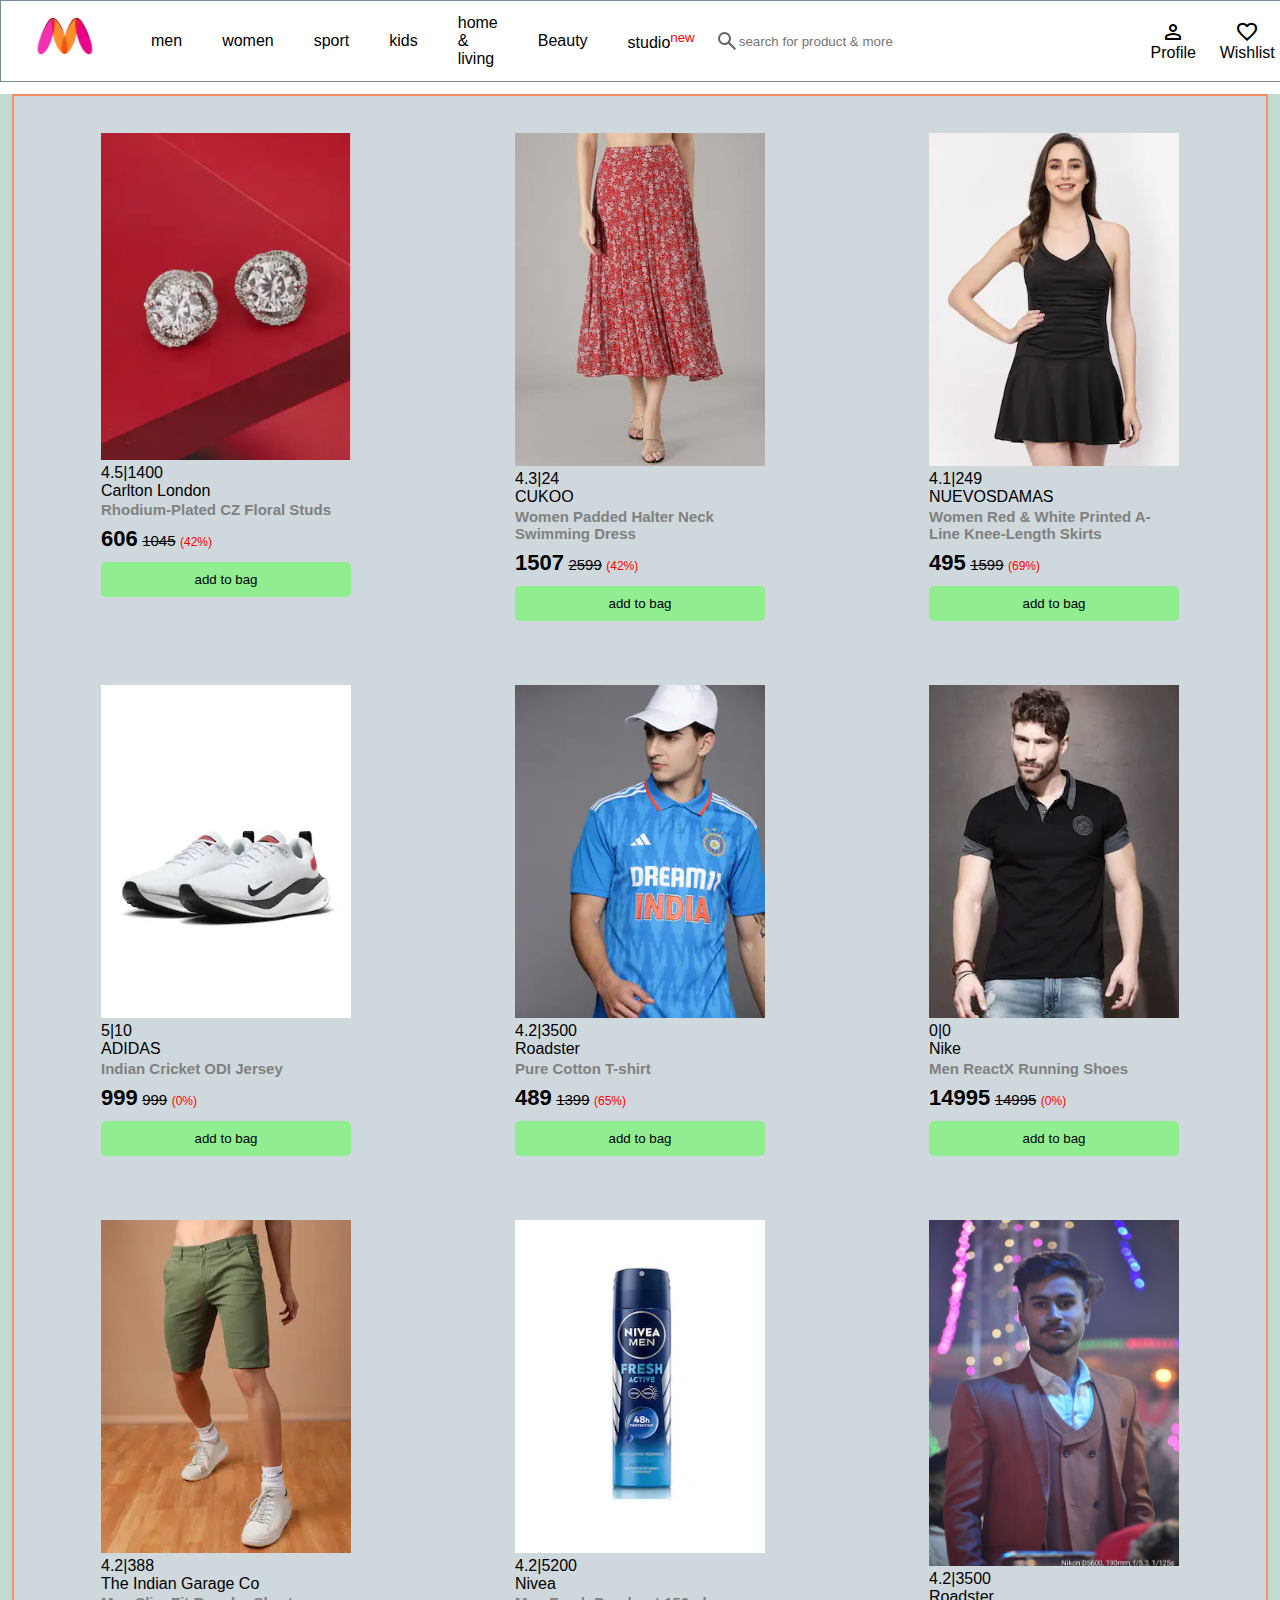
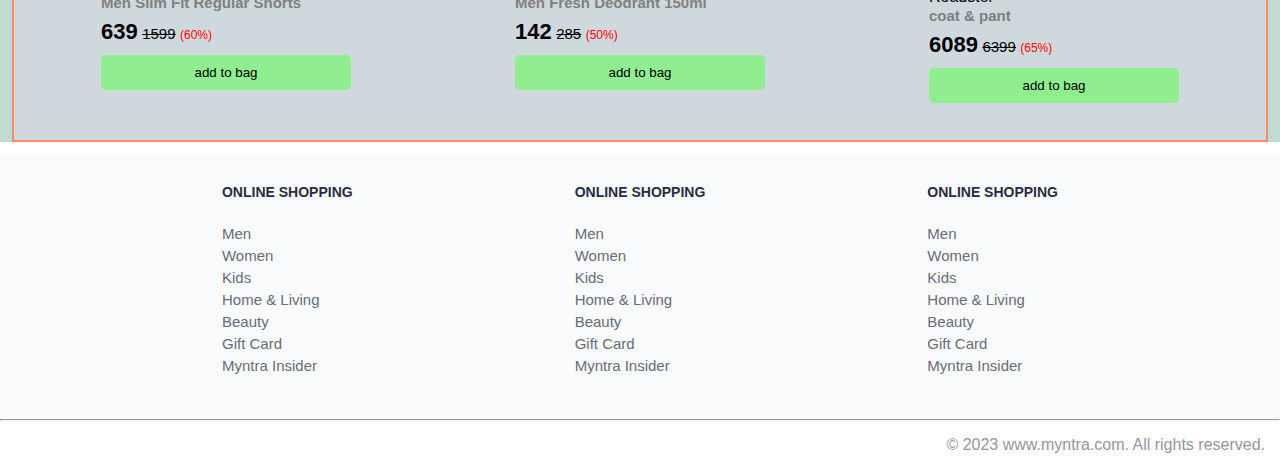
<file: index.html>
<!DOCTYPE html>
<html lang="en">
<head>
  <meta charset="UTF-8">
  <meta name="viewport" content="width=device-width, initial-scale=1.0">
  <title>mytrafunctional clone</title>
  <link rel="stylesheet" href="https://cdnjs.cloudflare.com/ajax/libs/font-awesome/6.6.0/css/all.min.css" integrity="sha512-Kc323vGBEqzTmouAECnVceyQqyqdsSiqLQISBL29aUW4U/M7pSPA/gEUZQqv1cwx4OnYxTxve5UMg5GT6L4JJg==" crossorigin="anonymous" referrerpolicy="no-referrer" />
    <title>Document</title>
  <link rel="stylesheet" href="mytrafunctionclone.css">
  <link rel="stylesheet" href="https://fonts.googleapis.com/css2?family=Material+Symbols+Outlined:opsz,wght,FILL,GRAD@20..48,100..700,0..1,-50..200" />
</head>
<body>
 <header>
 
<div id="logocontainer">
  <img src="myntra_logo.webp"alt="logo imagae"id="logo">
</div>
<nav id="navbar">
 <a href="https://www.myntra.com/shop/men"target="main" class="li">men</a>
  <a href="https://www.myntra.com/shop/women" target="main"class="li">women</a>
 <a href="https://www.myntra.com/shop/kids"target="main" class="li">sport</a>
 <a href="https://www.myntra.com/shop/kids"target="main" class="li">kids</a>
  <a href="https://www.myntra.com/shop/home-living"target="main" class="li">home & living</a>
 <a href="https://www.myntra.com/personal-care"target="main" class="li">Beauty</a>
  <a href="https://www.myntra.com/studio/home"target="main" class="li">studio<sup>new</sup></a>

</nav>
<div id="searchbar">
  <svg xmlns="http://www.w3.org/2000/svg" height="24px" class="sea" viewBox="0 -960 960 960" width="24px" fill="#5f6368"><path d="M784-120 532-372q-30 24-69 38t-83 14q-109 0-184.5-75.5T120-580q0-109 75.5-184.5T380-840q109 0 184.5 75.5T640-580q0 44-14 83t-38 69l252 252-56 56ZM380-400q75 0 127.5-52.5T560-580q0-75-52.5-127.5T380-760q-75 0-127.5 52.5T200-580q0 75 52.5 127.5T380-400Z"/>></svg>
  <input  placeholder="search for product & more" id="input1">
  
</div>
<div id="action-bar">
<div class="action_container">
<span class="material-symbols-outlined action_icon">person</span>
<span class="action_name">Profile</span>
</div>

<div class="action_container">
<span class="material-symbols-outlined action_icon">favorite</span>
<span class="action_name">Wishlist</span>
</div>
<a class="action_container" href="b.html"> 
<span class="material-symbols-outlined action_icon">shopping_bag</span>
<span class="action_name">Bag</span>
<span class="bag-item-count">0</span>
</div>
</a>
<input type="checkbox" id="check" value="">
  <label for="check" id="checkbtn"><i class="fa fa-bars"></i></label>

 </header>
 <main>
<div class="items-container">
  
</div>
 </main>
 <footer>
  <div class="footer_container">
      <div class="footer_column">
          <h3>ONLINE SHOPPING</h3>

          <a href="#">Men</a>
          <a href="#">Women</a>
          <a href="#">Kids</a>
          <a href="#">Home & Living</a>
          <a href="#">Beauty</a>
          <a href="#">Gift Card</a>
          <a href="#">Myntra Insider</a>
      </div>

      <div class="footer_column">
          <h3>ONLINE SHOPPING</h3>

          <a href="#">Men</a>
          <a href="#">Women</a>
          <a href="#">Kids</a>
          <a href="#">Home & Living</a>
          <a href="#">Beauty</a>
          <a href="#">Gift Card</a>
          <a href="#">Myntra Insider</a>
      </div>

      <div class="footer_column">
          <h3>ONLINE SHOPPING</h3>

          <a href="#">Men</a>
          <a href="#">Women</a>
          <a href="#">Kids</a>
          <a href="#">Home & Living</a>
          <a href="#">Beauty</a>
          <a href="#">Gift Card</a>
          <a href="#">Myntra Insider</a>
      </div>
  </div>
  <hr>

  <div class="copyright">
      © 2023 www.myntra.com. All rights reserved.
  </div>
</footer>
<script src="items.js"></script>
 <script src="mytrafunctional.js"></script>
 <script src="b.js"></script>


</body>
</html>
</file>
<file: mytrafunctionclone.css>
*{
  padding: 0;
  margin: 0;
  font-family: Arial, Helvetica, sans-serif;
  
}
main{
 
  background-color: #c0dbd2;
  width: 100%;
}


#logo
{
  height:50px;
  width:70px;
  margin: 10px 30px;
}
header
{
display: flex;
height:80px;
width: 100%;
  justify-content:space-around;
  
  border: 1px solid lightslategray;

}
#input1
{
  height: 40px;
  min-width: 400px;
  border: none;
}
.sea
{
 background-color: white; 
  height: 40px;;
}
#searchbar
{
  display: flex;
align-items: center;


}
.li
{
  text-decoration: none;
  padding:5px;
  margin:15px;
  color: black;
  cursor: pointer;
  
}
nav{
  display: flex;
  align-items: center;
  
}
#input1
{
  background-color: white;
  border: none;

}
sup{
color: red;
}
.action_container
{
  
  display: flex;
flex-direction: column;
align-items: center;
 
  
}
#action-bar
{
  display: flex;
  min-width: 200px;
  justify-content: space-around;
  align-items: center;
 
 
}
.item-container
{
  width:250px;
margin: 20px;
  padding:12px;
  

}
.items-container
{
  display:flex;
  flex-wrap:wrap;
  margin:12px;
  padding:5px;
 justify-content: space-around;
 background-color:#CFD8DC;
 border:2px solid #FF8A65;

}
.image-item
{
width: 100%;
}
.rating
{

}
.company-name
{
  margin-top:10px;
  font-size:24px;
  text-transform:capitalize;
}
.item-name
{
  margin-top:1.5px;
  color:gray;
    font-weight:bold;
    font-size:15px;
}
.price
{
  margin-top: 8px;

}
.current-price
{
font-weight: bold;
font-size: 22px;
}
.orignal-price
{
  font-size:15px;
  text-decoration:line-through;
}
.discount-price
{
  color:red;
  font-size:12px;
}
.addbag
{
  width: 100%;
  height:35px;
  padding:3px;
  margin-top:10px;
  background-color:lightgreen;
  border:none;
  border-radius:5px;
  cursor: pointer;

}
.footer_container {
  padding: 30px 0px 40px 0px;
  background: #FAFBFC;
  display: flex;
  justify-content: space-evenly;
}

.footer_column {
  display: flex;
  flex-direction: column;
}

.footer_column h3 {
  color: #282c3f;
  font-size: 14px;
  margin-bottom: 25px;
}

.footer_column a {
  color: #696b79;
  font-size: 15px;
  text-decoration: none;
  padding-bottom: 5px;
}

.copyright {
  color: #94969f;
  text-align: end;
  padding: 15px;
}
.bag-items-count {
  background-color: #f16565;
  white-space: nowrap;
  text-align: center;
  line-height: 18px;
  padding: 0 6px;
  height: 18px;
  position: relative;
  border-radius: 50%;
  font-size: 12px;
  color: #fff;
  left: 13px;
  top: -44px;
  font-weight: 700;
  cursor: pointer;
}
.action_container {
    text-decoration: none;
}
a.action_container:link {
    color:black;
}
#check
{
  display: none;
}

#checkbtn{
  margin-right:35px;
  margin-top:22px;
  color:rgb(145, 9, 9);
  font-size:33px;
  display: none;
  
}
@media (max-width:420px) {
  header nav{
    
    display: none;
  }

  
  #checkbtn{
    display: flex;
  }
  #searchbar
{
  display: none;
}
#logo
{
  height:50px;
  width:60px;
  margin: 10px 10px;
}
.showdata
    {
        display:flex;
        flex-direction: column;
        position: absolute;
        top: 100px;
        left:238px;
        justify-content:center;
        align-items:center;
        padding:2px;
        width:%;
        border-radius: 4px;
        background-color: rgb(62, 165, 72);
        
    }


}
</file>
